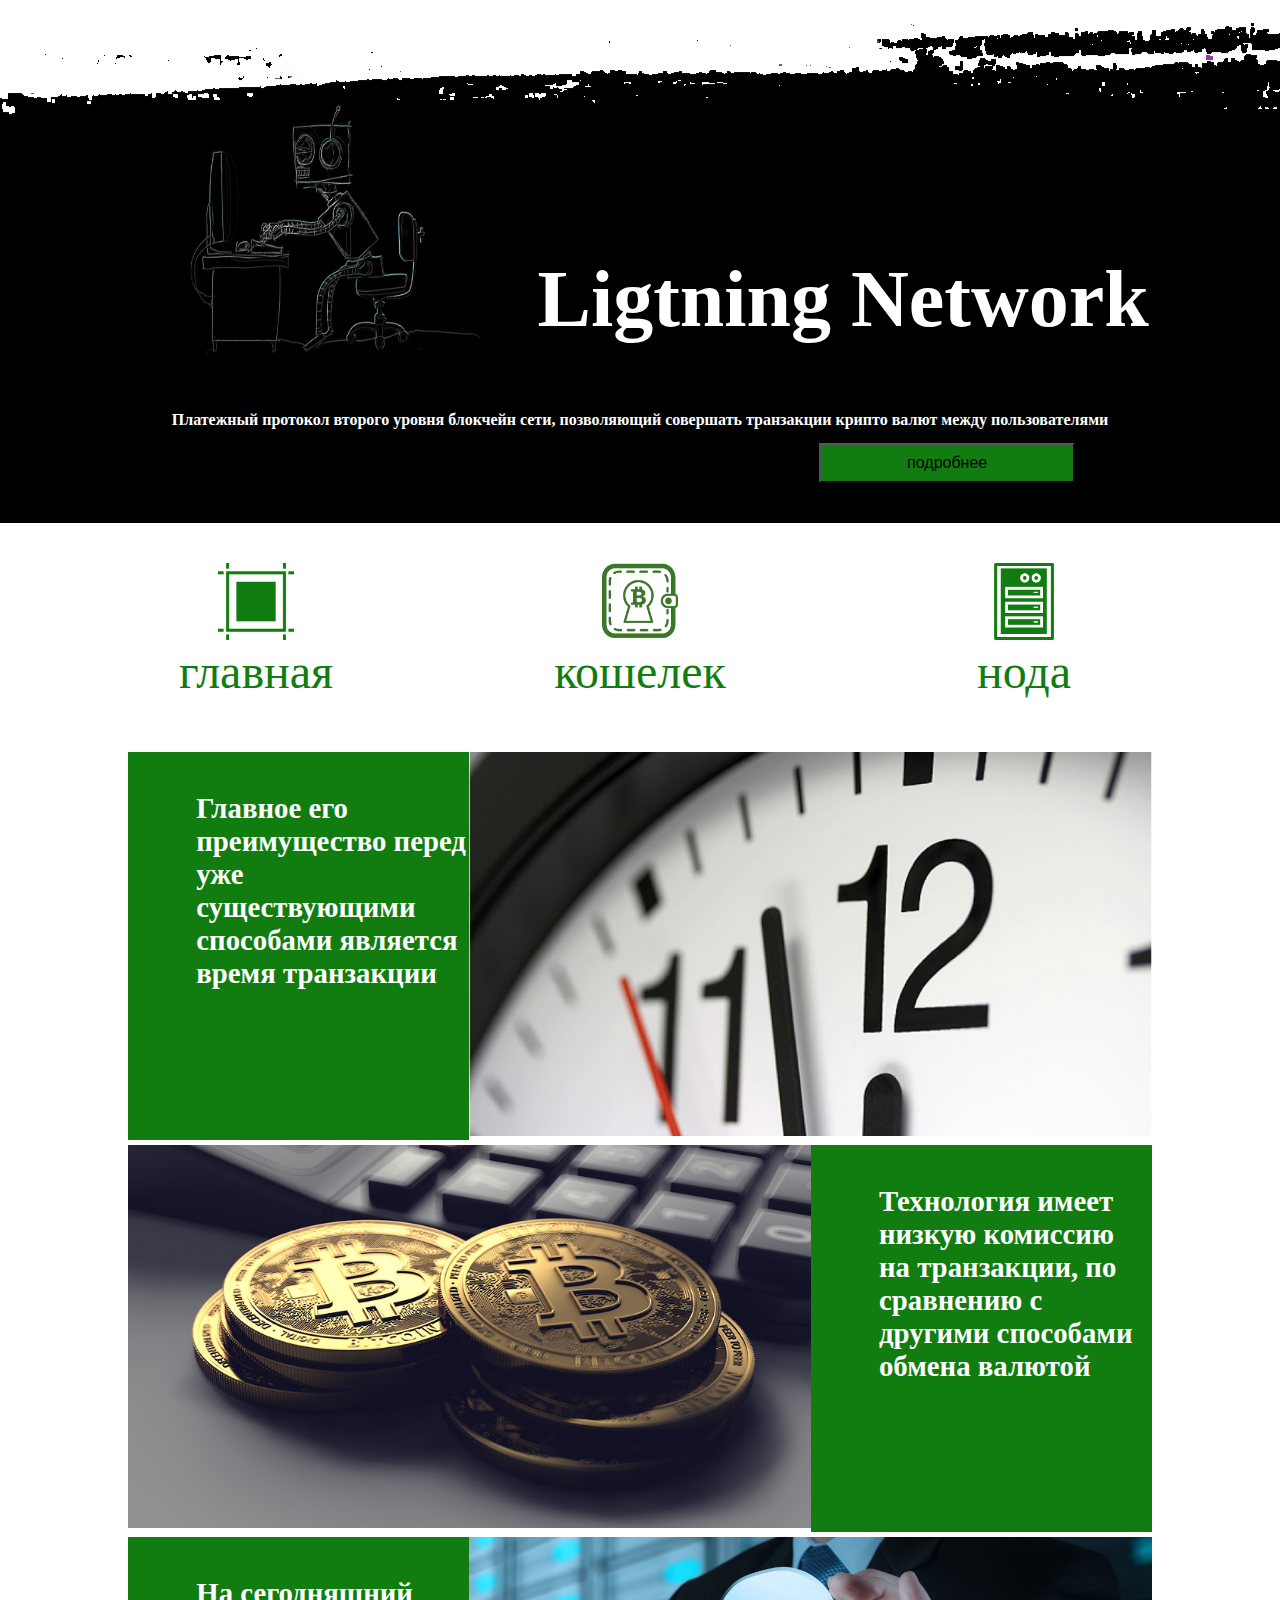
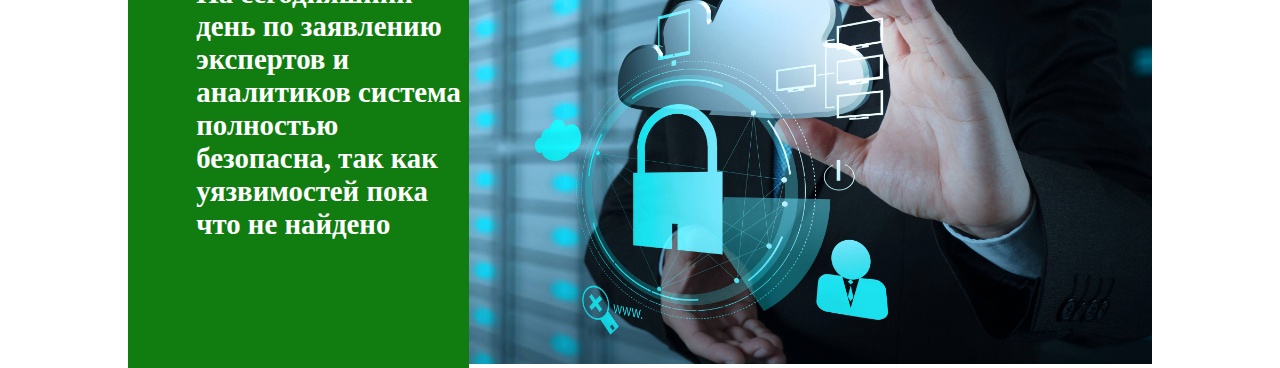
<file: index.html>
<!DOCTYPE html>
<html>
<head>
	<meta charset="utf-8">
	<link rel="stylesheet" type="text/css" href="style.css">
	<title></title>
</head>
<body>
	<div class="div1">
		<div class="container">
			<img class = "logo" src="images/bot.png">
			<h1>Ligtning Network</h1>
		</div>
		<h2>Платежный протокол второго уровня блокчейн сети, позволяющий совершать транзакции крипто валют между пользователями</h2>
		<a href="page1.html"><button class="btn1">подробнее</button></a>
	</div>

	<nav>
		<div>
			<img src="images/1.png">
			<p>главная</p>
		</div>
		<a href="page2.html">
			<div>
				<img src="images/2.png">
				
				<p>кошелек</p>
			</div>
		</a>
		<a href="page3.html">
			<div>
				<img src="images/3.png">
				<p>нода</p>
			</div>
		</a>
	</nav>



	<div class="container2">
		<div class="box1">	
			<h3>
Главное его преимущество перед уже существующими способами является время транзакции</h3>
		</div>

		<div class="box2">	
			<img class = "imgTime" src="images/time.png">
		</div>
	</div>

	<div class="container2">
		<div class="box2">
			<img class = "imgTime" src="images/tranz.jpg">
		</div>
		<div class="box1">
			<h3>Технология имеет низкую комиссию на транзакции, по сравнению с другими способами обмена валютой
</h3>
		</div>
	</div>

	<div class="container2">
		<div class="box1">
			<h3>На сегодняшний день по заявлению экспертов и аналитиков система полностью безопасна, так как уязвимостей пока что не найдено</h3>
		</div>
		<div class="box2">
			<img class = "imgTime" src="images/ib.jpeg">
		</div>
	</div>




	

</body>
</html>
</file>
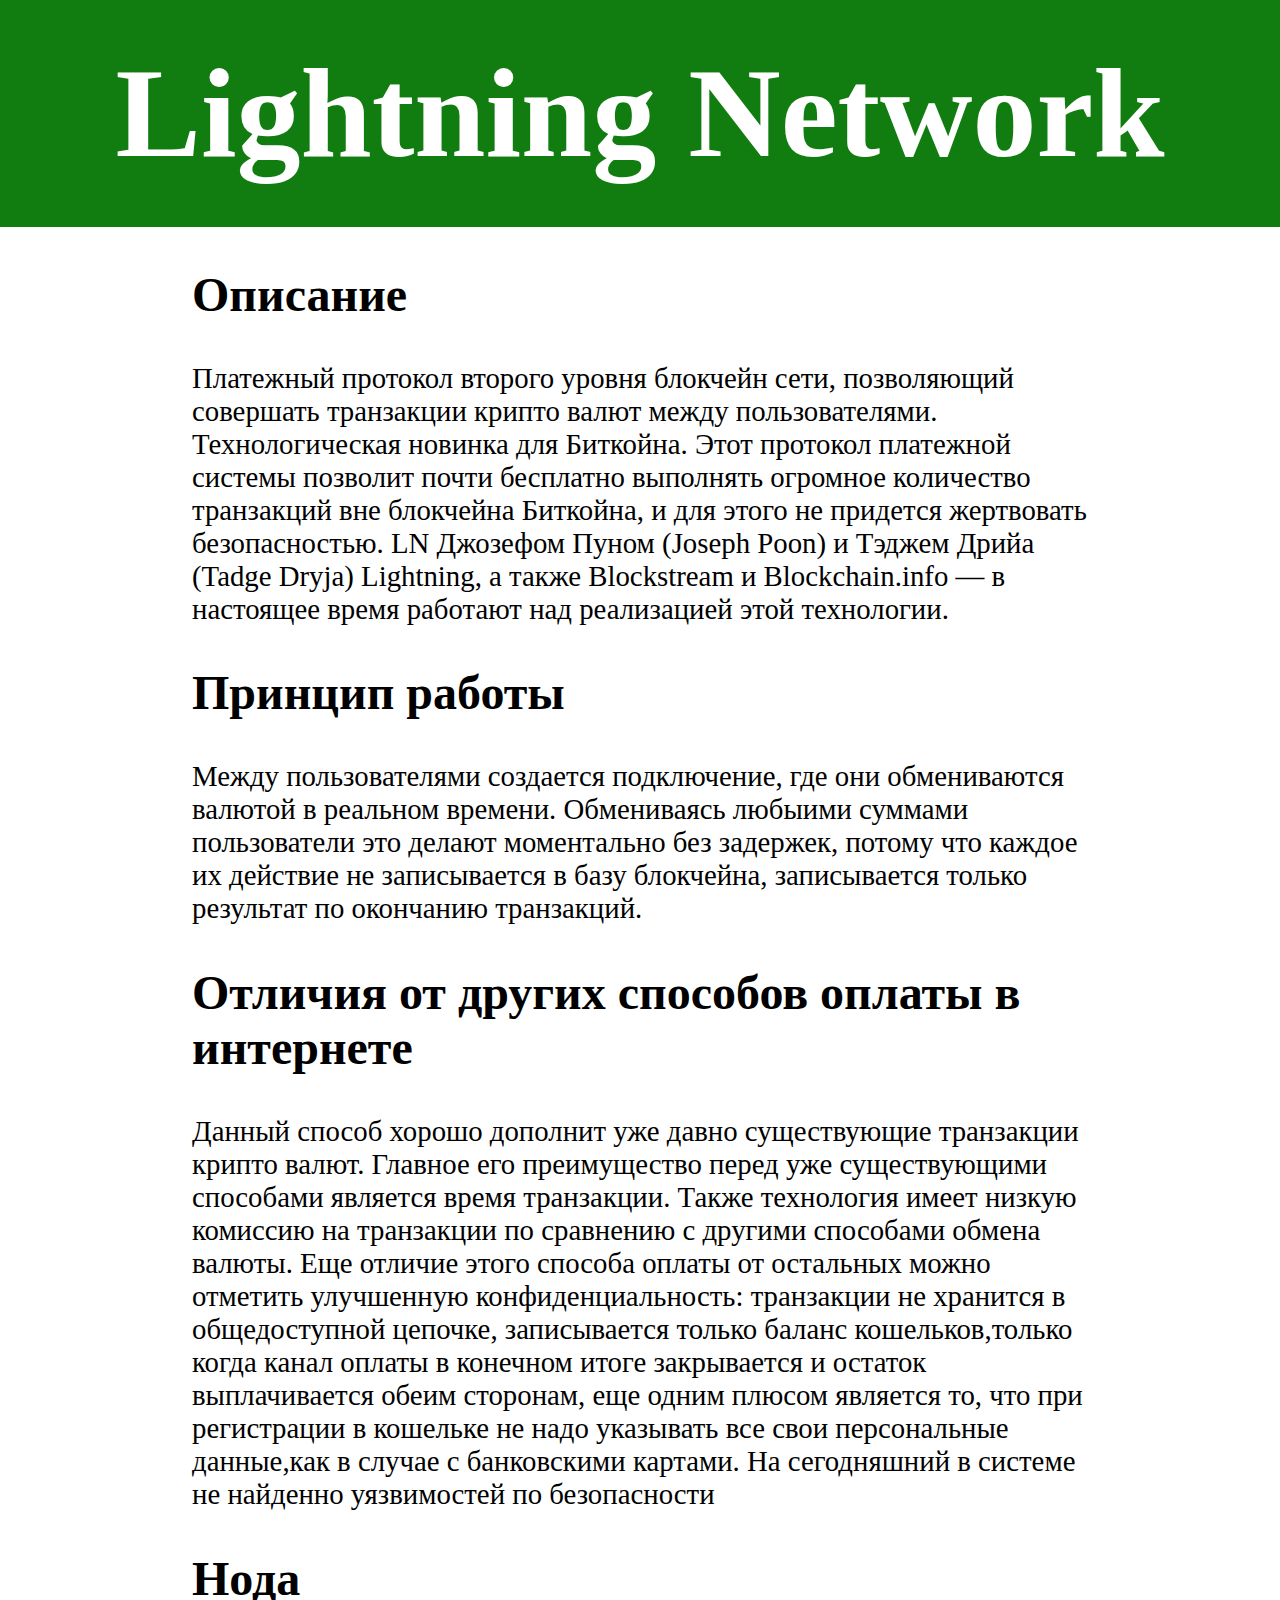
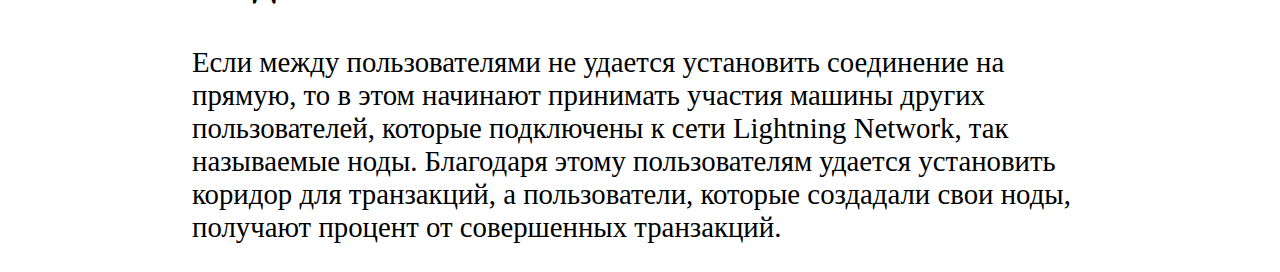
<file: page1.html>
<!DOCTYPE html>
<html>
<head>
	<meta charset="utf-8">
	<link rel="stylesheet" type="text/css" href="style2.css">
	<title>Ligtning Network</title>
</head>
<body>
	<div class="container">
		<h1>Lightning Network</h1>
	</div>


<div class="content">
	<h2>Описание</h2>
	<p>
Платежный протокол второго уровня блокчейн сети, позволяющий совершать транзакции крипто валют между пользователями.<br> 
Технологическая новинка для Биткойна. Этот протокол платежной системы позволит почти бесплатно выполнять огромное количество транзакций вне блокчейна Биткойна, и для этого не придется жертвовать безопасностью. LN Джозефом Пуном (Joseph Poon) и Тэджем Дрийа (Tadge Dryja) Lightning, а также Blockstream и Blockchain.info — в настоящее время работают над реализацией этой технологии.

	</p>

	<h2>Принцип работы</h2>
	<p>
Между пользователями создается подключение, где они обмениваются валютой в реальном времени. Обмениваясь любыими суммами пользователи это делают моментально без задержек, потому что каждое их действие не записывается в базу блокчейна, записывается только результат по окончанию транзакций.

	</p>

	<h2>Отличия от других способов оплаты в интернете</h2>

	<p>
Данный способ хорошо дополнит уже давно существующие транзакции крипто валют.
Главное его преимущество перед уже существующими способами является время транзакции.
Также технология имеет низкую комиссию на транзакции по сравнению с другими способами обмена валюты.
Еще отличие этого способа оплаты от остальных можно отметить улучшенную конфиденциальность: транзакции не хранится в общедоступной цепочке, записывается только баланс кошельков,только когда канал оплаты в конечном итоге закрывается и остаток выплачивается обеим сторонам, еще одним плюсом является то, что при регистрации в кошельке не надо указывать все свои персональные данные,как в случае с банковскими картами.
На сегодняшний в системе не найденно уязвимостей по безопасности 
	</p>

		<h2>Нода</h2>
	<p>
Если между пользователями не удается установить соединение на прямую, то в этом начинают принимать участия машины других пользователей, которые подключены к сети Lightning Network, так называемые ноды. Благодаря этому пользователям удается установить коридор для транзакций, а пользователи, которые создадали свои ноды, получают процент от совершенных транзакций.

	</p>

</div>
</body>
</html>
</file>
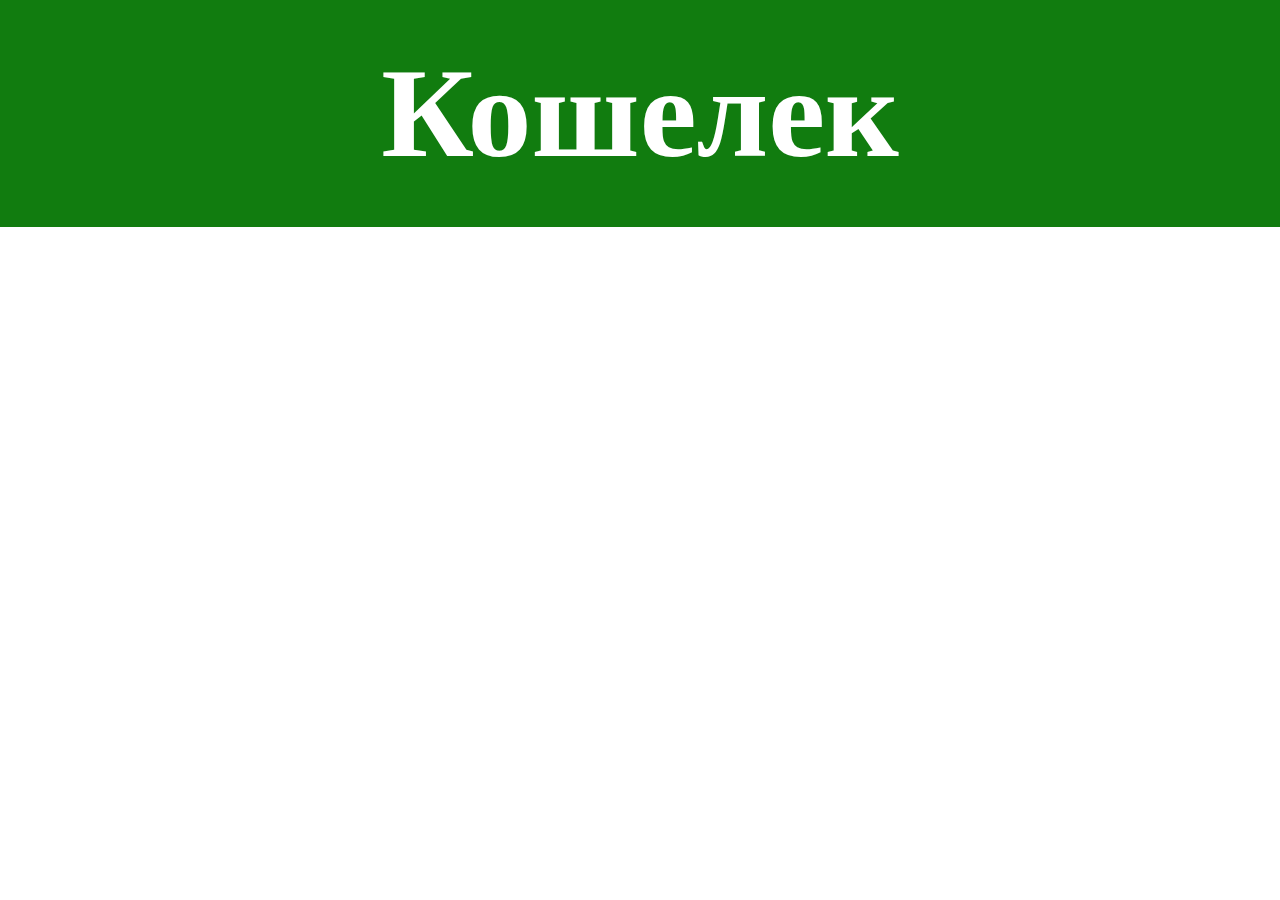
<file: page2.html>
<!DOCTYPE html>
<html>
<head>
	<meta charset="utf-8">
	<link rel="stylesheet" type="text/css" href="style2.css">
	<title></title>
</head>
<body>
	<div class="container">
		<h1>Кошелек</h1>
	</div>

</body>
</html>
</file>
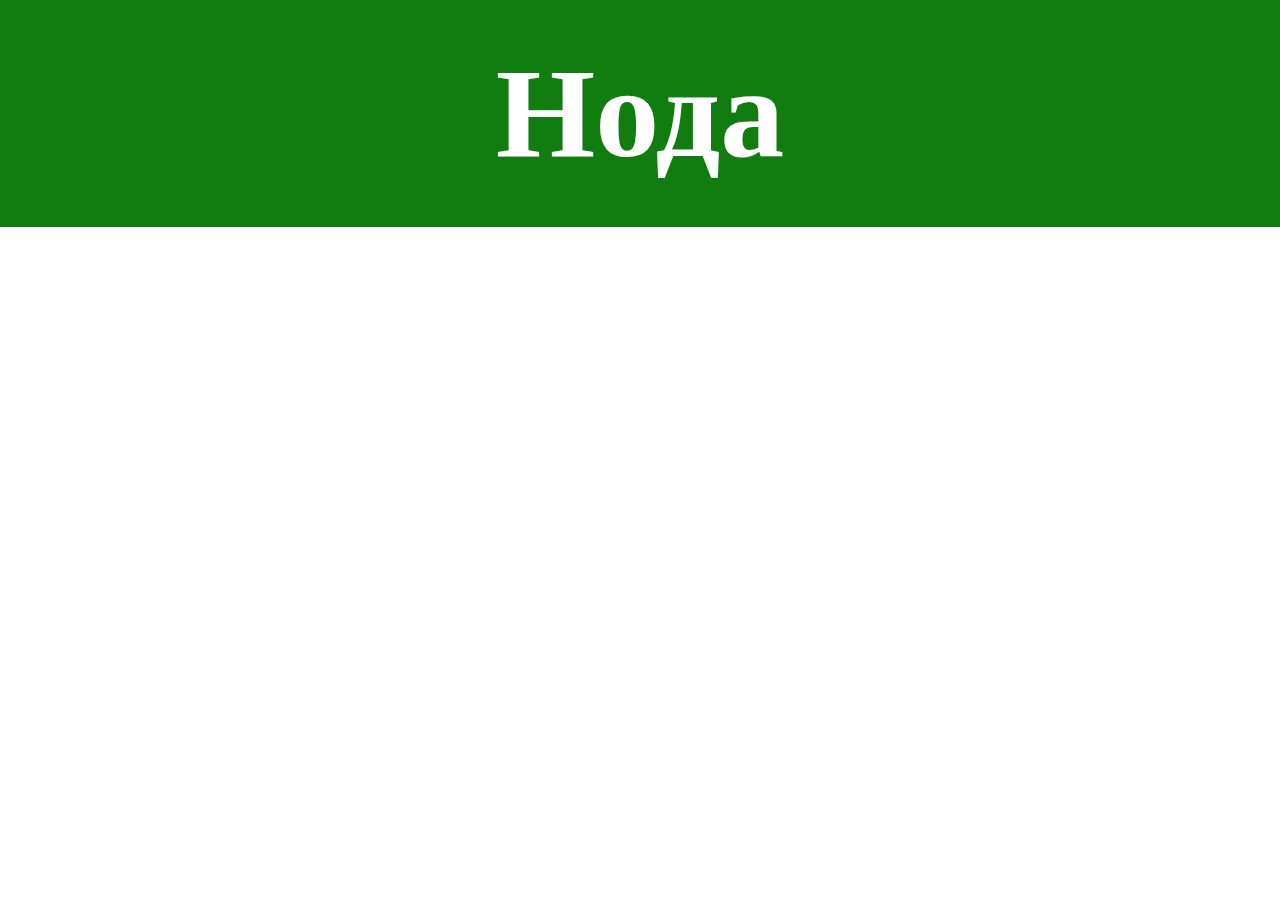
<file: page3.html>
<!DOCTYPE html>
<html>
<head>
	<meta charset="utf-8">
	<link rel="stylesheet" type="text/css" href="style2.css">
	<title></title>
</head>
<body>
	<div class="container">
		<h1>Нода</h1>
	</div>

</body>
</html>
</file>
<file: style.css>
body{
	margin: 0;
	padding: 0;
}

h1{
	font-size: 5em;
	padding-top: 100px;
	color: #ffffff;

}

h1 b{
	color: #117c0f;
	font-size: 5em;
	padding-top: 100px;
}

h2{
	font-size: 1.0em;
	margin-left: 12%;
	margin-right: 12%;
	color: #ffffff;
	text-align: center;
}

h3{
	font-size: 1.8em;
	color: #ffffff;
	margin-left: 20%;
	margin-right: 20%;
	margin-top: 40px;
	width: 80%;

}

nav{
	margin-top: 40px;
	display: flex;
	margin-right: 5%;
	margin-left: 5%;
	width: 90%;
}

nav div{
	text-align: center;
}

nav div p{
	font-size: 3em;
	color: #117c0f;
	margin-top: 0;
	padding-top: 0;
}

nav div img{
	width: 20%;
}

a{
	text-decoration: none;
}

.div1{
	background-image: url(images/bg.png);
}



.btn1{
	width: 20%;
	background-color: #117c0f;
	color: black;
	margin-right: 16%;
	margin-left: 64%;
	height: 40px;
	font-size: 1em;
	margin-bottom: 40px;
}

.container{
	display: flex;
	width: 80%;
	margin-left: 10%;
	margin-right: 10%;
	padding-top: 100px;
}

.logo{
	width: 40%;
}

.container2{
	display: flex;
	width: 80%;
	margin-left: 10%;
	margin-right: 10%;
	margin-top: 5px;
	
}

.box1{
	flex: 1;
	background-color: #117c0f;
}

.box2{
	flex: 2;
}
.box3{
	flex: 2;
	background-color: #117c0f;
}

.box4{
	flex: 1;
}


.imgTime{
	width: 100%;
}
</file>
<file: style2.css>
body{
	margin:0;
	padding: 0;
}

h1{
	margin:0;
	padding-top: 40px;
	padding-bottom: 40px;
	color: #ffffff;
}

h2{
	font-size: 3em;
}

p{
	font-size: 1.8em;
}

.container{
	background-color: #117c0f;
	text-align: center;
	font-size: 4em;

}

.content{
	margin-left: 15%;
	margin-right: 15%;
}
</file>
